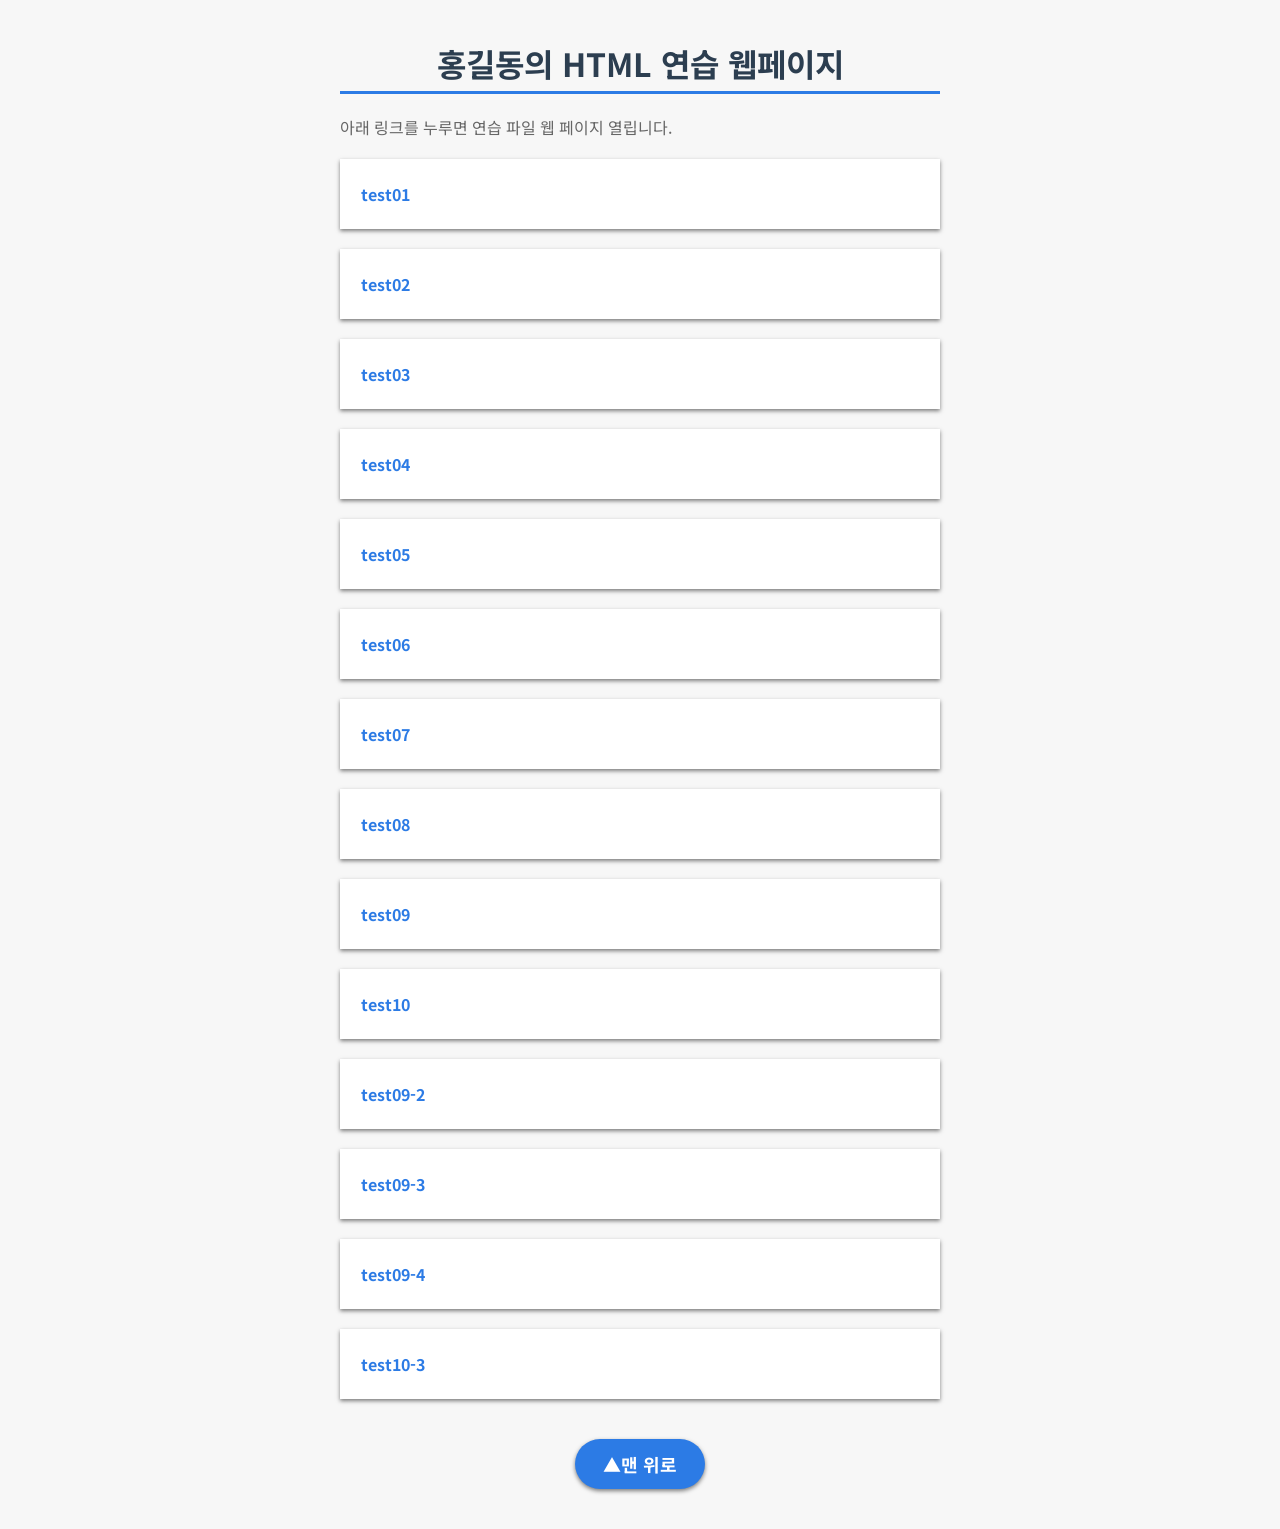
<file: index.html>
<!DOCTYPE html>
<html lang="ko">

<head>

<body id="top">
    <meta charset="UTF-8">
    <meta name="viewport" content="width=device-width, initial-scale=1.0">
    <title>웹 프로젝트 사이트</title>
    <link rel="stylesheet" href="css/style.css">

    </head>

    <body>
        <h1>홍길동의 HTML 연습 웹페이지</h1>
        <p>아래 링크를 누루면 연습 파일 웹 페이지 열립니다.</p>

        <ul>
            <li><a href="html/test01.html" target="_blank">test01</a></li>
            <li><a href="html/test02.html" target="_blank">test02</a></li>
            <li><a href="html/test03.html" target="_blank">test03</a></li>
            <li><a href="html/test04.html" target="_blank">test04</a></li>
            <li><a href="html/test05.html" target="_blank">test05</a></li>
            <li><a href="html/test06.html" target="_blank">test06</a></li>
            <li><a href="html/test07.html" target="_blank">test07</a></li>
            <li><a href="html/test08.html" target="_blank">test08</a></li>
            <li><a href="html/test09.html" target="_blank">test09</a></li>
            <li><a href="html/test10.html" target="_blank">test10</a></li>
            <li><a href="html/test09-2.html" target="_blank">test09-2</a></li>
            <li><a href="html/test09-3.html" target="_blank">test09-3</a></li>
            <li><a href="html/test09-4.html" target="_blank">test09-4</a></li>
            <li><a href="html/test10-3.html" target="_blank">test10-3</a></li>

        </ul>
        <p class="top-btn">
            <a href="#top">▲맨 위로</a>
        </p>
    </body>
</html>
</file>
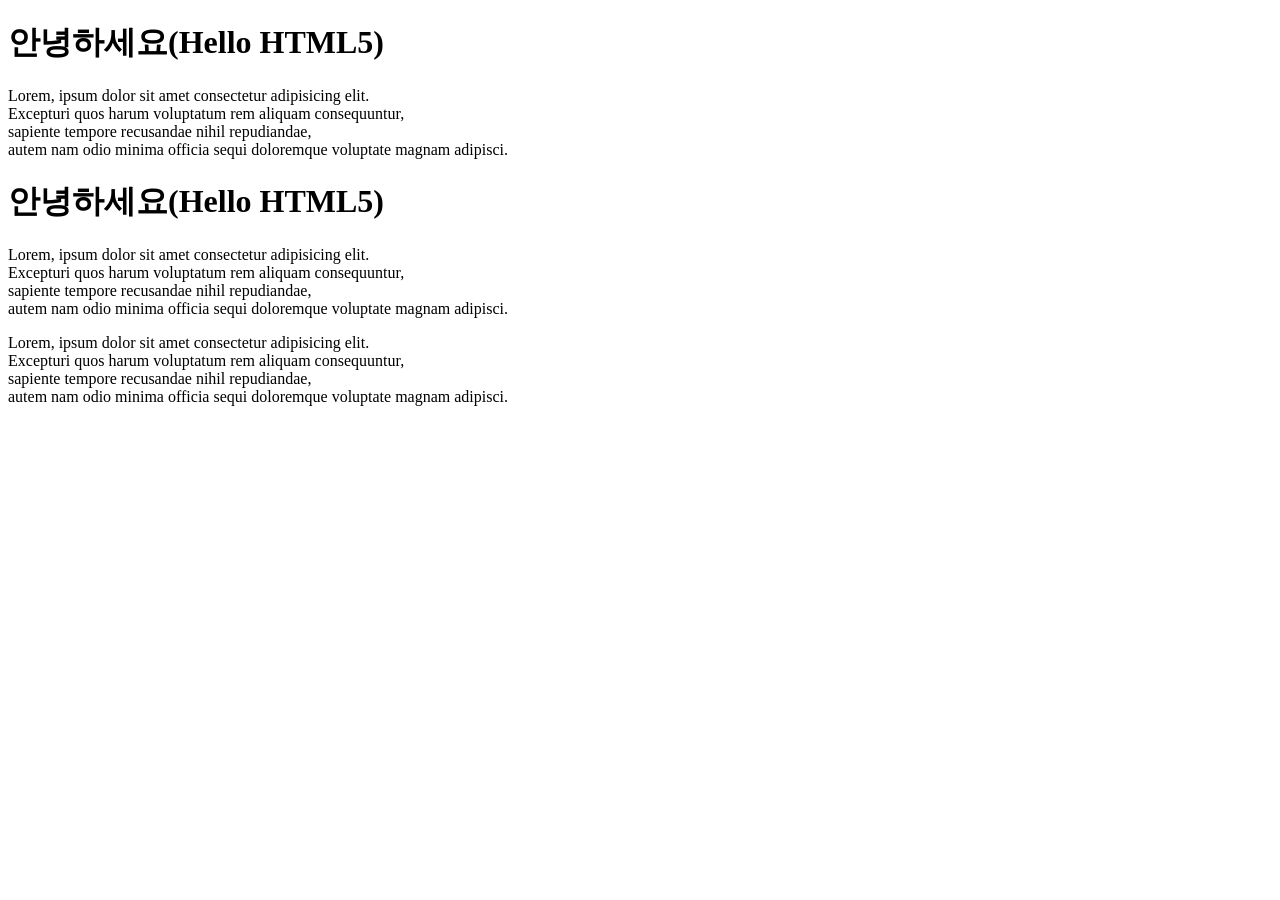
<file: html/test03.html>
<!DOCTYPE html>
<html lang="ko">
<head>
    <meta charset="UTF-8">
    <meta name="viewport" content="width=device-width, initial-scale=1.0">
    <title>Document</title>
</head>
<body>
  <h1>안녕하세요(Hello HTML5)</h1>
  <p>Lorem, ipsum dolor sit amet consectetur adipisicing elit.<br>
    Excepturi quos harum voluptatum rem aliquam consequuntur,<br>
    sapiente tempore recusandae nihil repudiandae,<br> 
    autem nam odio minima officia sequi doloremque voluptate magnam adipisci.</p>

</body>  
<h1>안녕하세요(Hello HTML5)</h1>
<p>Lorem, ipsum dolor sit amet consectetur adipisicing elit.<br>
    Excepturi quos harum voluptatum rem aliquam consequuntur,<br>
    sapiente tempore recusandae nihil repudiandae,<br> 
    autem nam odio minima officia sequi doloremque voluptate magnam adipisci.</p>
Lorem, ipsum dolor sit amet consectetur adipisicing elit.<br>
    Excepturi quos harum voluptatum rem aliquam consequuntur,<br>
    sapiente tempore recusandae nihil repudiandae,<br> 
    autem nam odio minima officia sequi doloremque voluptate magnam adipisci.</p>

</html>
</file>
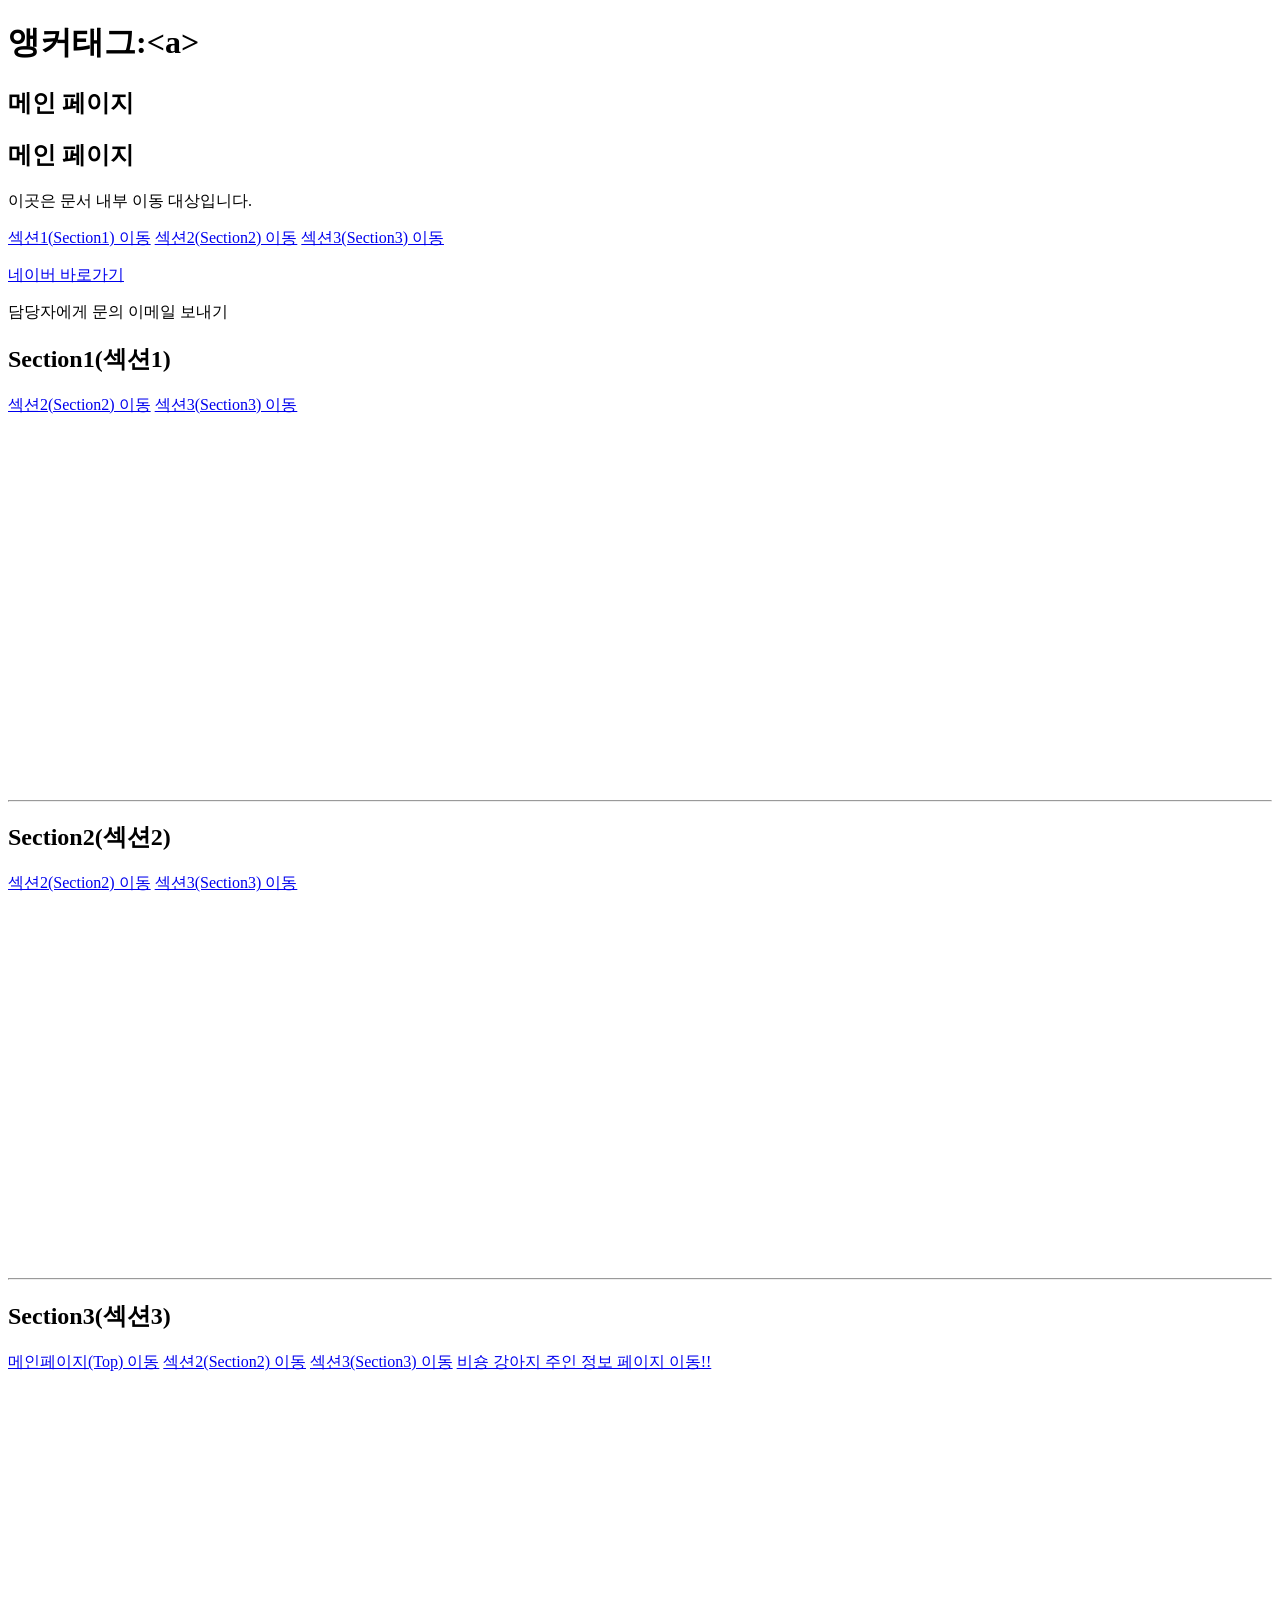
<file: html/test04.html>
<!DOCTYPE html>
<html lang="ko">
<head>
    <meta charset="UTF-8">
    <meta name="viewport" content="width=device-width, initial-scale=1.0">
    <title>앵커 태그 학습</title>


</head>
<body>
  <h1>앵커태그:&lt;a&gt</h1>
  <h2 id="main-page"> 메인 페이지</h2>
<h2>메인 페이지</h2>
<p>이곳은 문서 내부 이동 대상입니다.</p>
<P>
<a href="#section1">섹션1(Section1) 이동</a>
<a href="#section2">섹션2(Section2) 이동</a>
<a href="#section3">섹션3(Section3) 이동</a>

</P>

<!-- 외부 사이트 링크 -->
<p>
<a href="https://www.naver.com" target="_blank" rel="nooperner noreferrer" title="네이버 새창 열기">네이버 바로가기</a>
</p>

<!-- 이메일 보내기 -->
 <!-- "mailto: 학습자(여러분) 구글이메일 작성" -->
<P> 
    <a>담당자에게 문의 이메일 보내기</a>
</P>

<!-- 문서 내부로 이동하기 -->
 <!-- 반드시 id명을 적용해서 앵커테그 사용 -->
  <!-- <p id="별명">~~~</p> -->
 <h2 id="section1"> Section1(섹션1)</h2>
 <p>
<a href="#section2">섹션2(Section2) 이동</a>
<a href="#section3">섹션3(Section3) 이동</a>
 </p>
 
<br><br><br><br><br><br><br><br><br><br>
<br><br><br><br><br><br><br><br><br><br>
<hr>

<h2 id="section2"> Section2(섹션2)</h2>
 <p>
<a href="#section2">섹션2(Section2) 이동</a>
<a href="#section3">섹션3(Section3) 이동</a>
 </p>
 
<br><br><br><br><br><br><br><br><br><br>
<br><br><br><br><br><br><br><br><br><br>
<hr>
<h2 id="section3"> Section3(섹션3)</h2>
 <p>
    <a href="#main-page">메인페이지(Top) 이동</a>
<a href="#section2">섹션2(Section2) 이동</a>
<a href="#section3">섹션3(Section3) 이동</a>
<a href="/html/test04.html">비숑 강아지 주인 정보 페이지 이동!!</a>
 </p>
 
<br><br><br><br><br><br><br><br><br><br>
<br><br><br><br><br><br><br><br><br><br>
<hr>

<h2>

</h2>
<p>
<a></a>
<a></a>
 </p>
 
<br><br><br><br><br><br><br><br><br><br>
<br><br><br><br><br><br><br><br><br><br>
<hr>
</body>
</html>
</file>
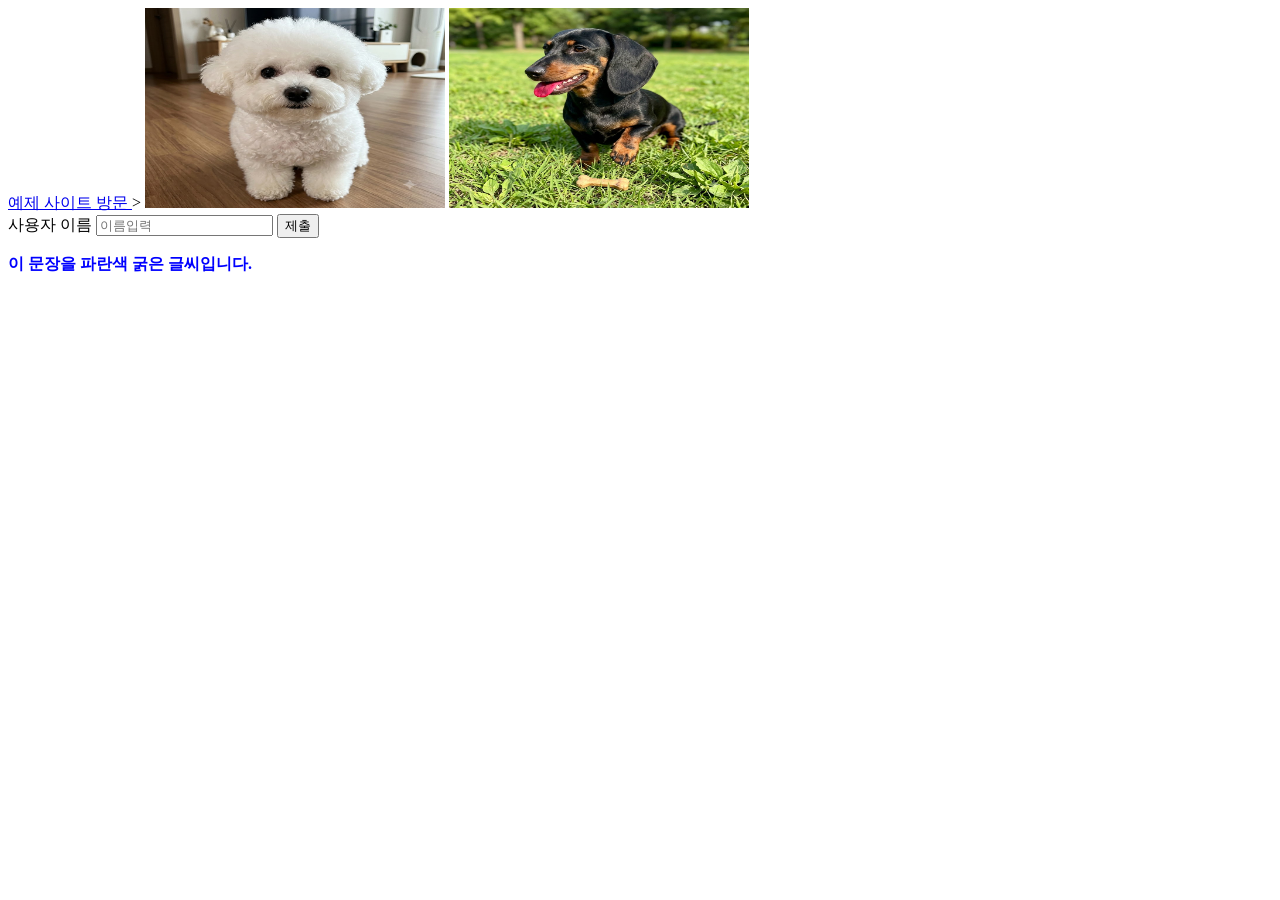
<file: html/test06.html>
<!DOCTYPE html>
<html lang="ko">
<head>
    <meta charset="UTF-8">
    <meta name="viewport" content="width=device-width, initial-scale=1.0">
    <title>앵커링크연습 a태그</title>
</head>
<body>
    <!--링크(a 태그)에 속성 적용-->
   <a href="https://www.naver.com" target="_blank title=네이버로이동!"> 예제 사이트 방문 </a> 
   <!--이미지(img 태그)에 속성 적용-->>
   <img src="/img/강아지1.jpg" alt="하얀색 비숑 강아지" width="300" height="200">
  <img src="/img/강아지2.jpg" alt="닥스훈트" width="300" height="200">
  
<!--입력 폼(input 태그)에 속성 적용-->
<form action="submit.php" method="get">
    <label for="username">사용자 이름</label>
    <input type="text" id="username" name="username" placeholder="이름입력" required="required">
    <input type="submit" value="제출">
    </form>

    <!--단락(p 테그)에 속성 적용-->
    <p style="color: blue; font-weight: bold;">이 문장을 파란색 굵은 글씨입니다.</p>
</body>
</html>
</file>
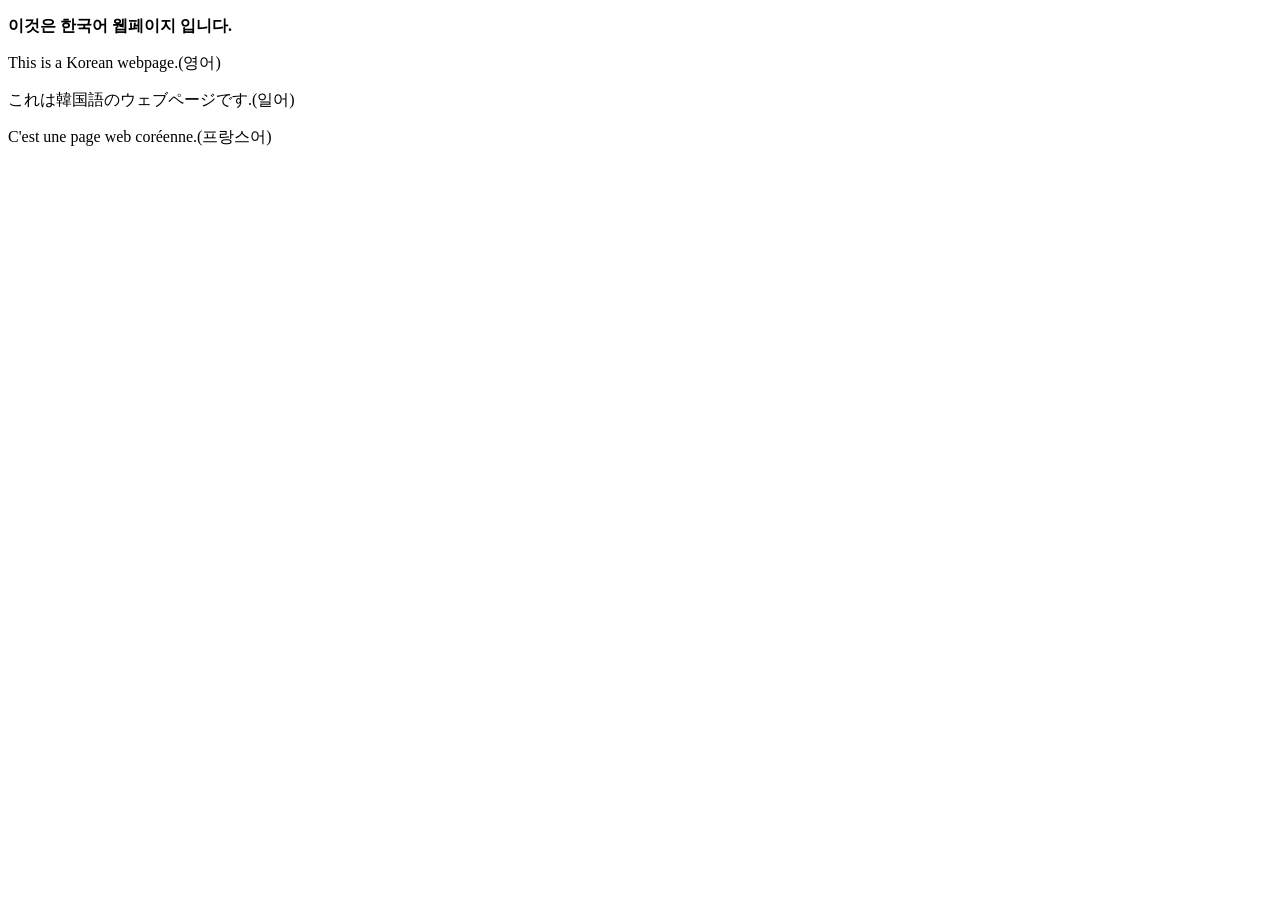
<file: html/test07.html>
<!DOCTYPE html>
<html lang="ko">

<head>
    <meta charset="UTF-8">
    <meta name="viewport" content="width=device-width, initial-scale=1.0">
    <title>다국어 웹사이트 연습</title>
</head>

<body>

     <p lang="ko"><strong>이것은 한국어 웹페이지 입니다.</strong></p>

      <p lang="en">This is a Korean webpage.(영어)</p> 
      <p lang="jp">これは韓国語のウェブページです.(일어)</p>
      <p lang="fr">C'est une page web coréenne.(프랑스어)</p>

</body>

</html>
</file>
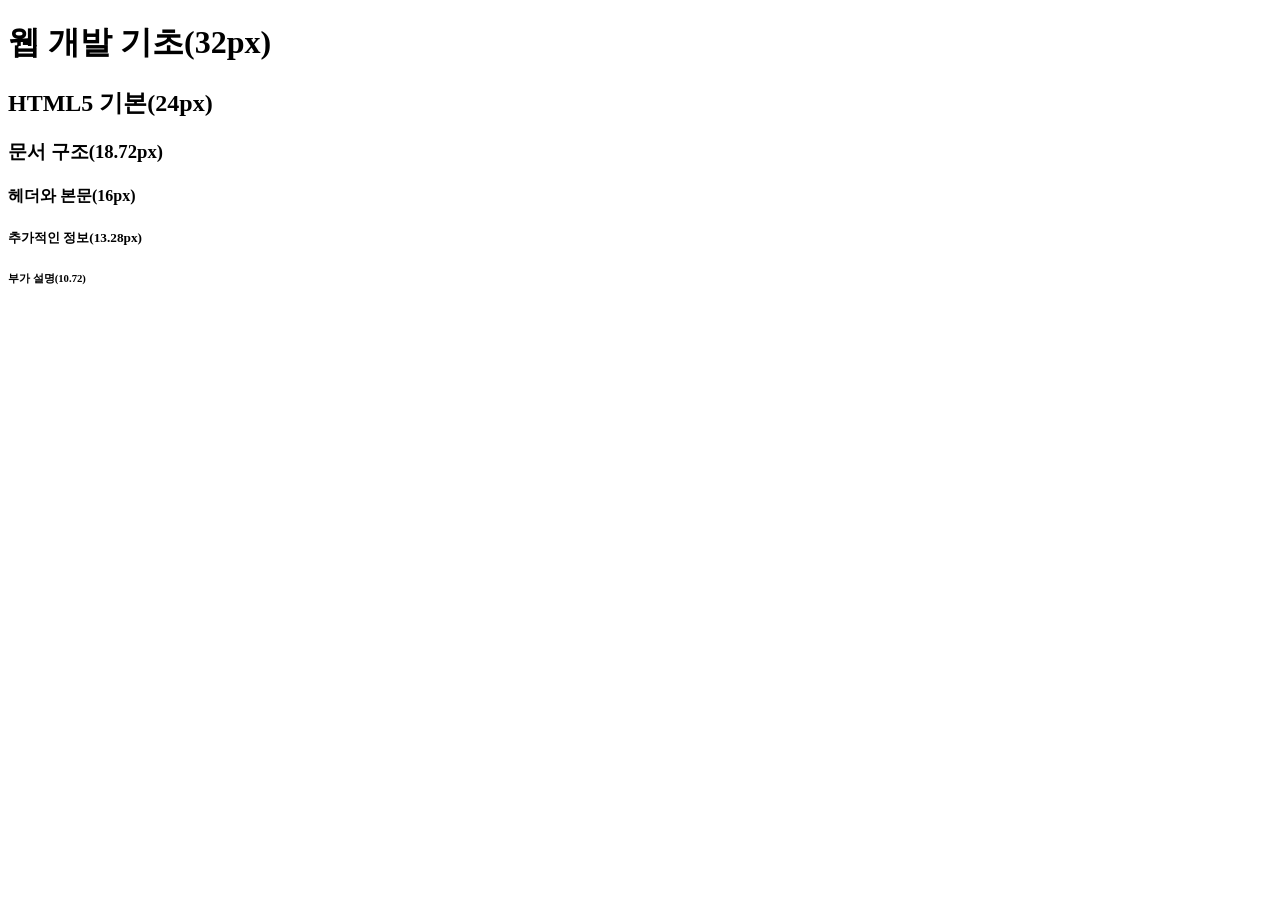
<file: html/test08.html>
<!DOCTYPE html>
<html lang="ko">

<head>
    <meta charset="UTF-8">
    <meta name="viewport" content="width=device-width, initial-scale=1.0">
    <title>Document</title>
</head>

<body>
    <h1>웹 개발 기초(32px)</h1>
    <h2>HTML5 기본(24px)</h2>
    <h3>문서 구조(18.72px)</h3>
    <h4>헤더와 본문(16px)</h4>
    <h5>추가적인 정보(13.28px)</h5>
    <h6>부가 설명(10.72)</h6>

</body>

</html>
</file>
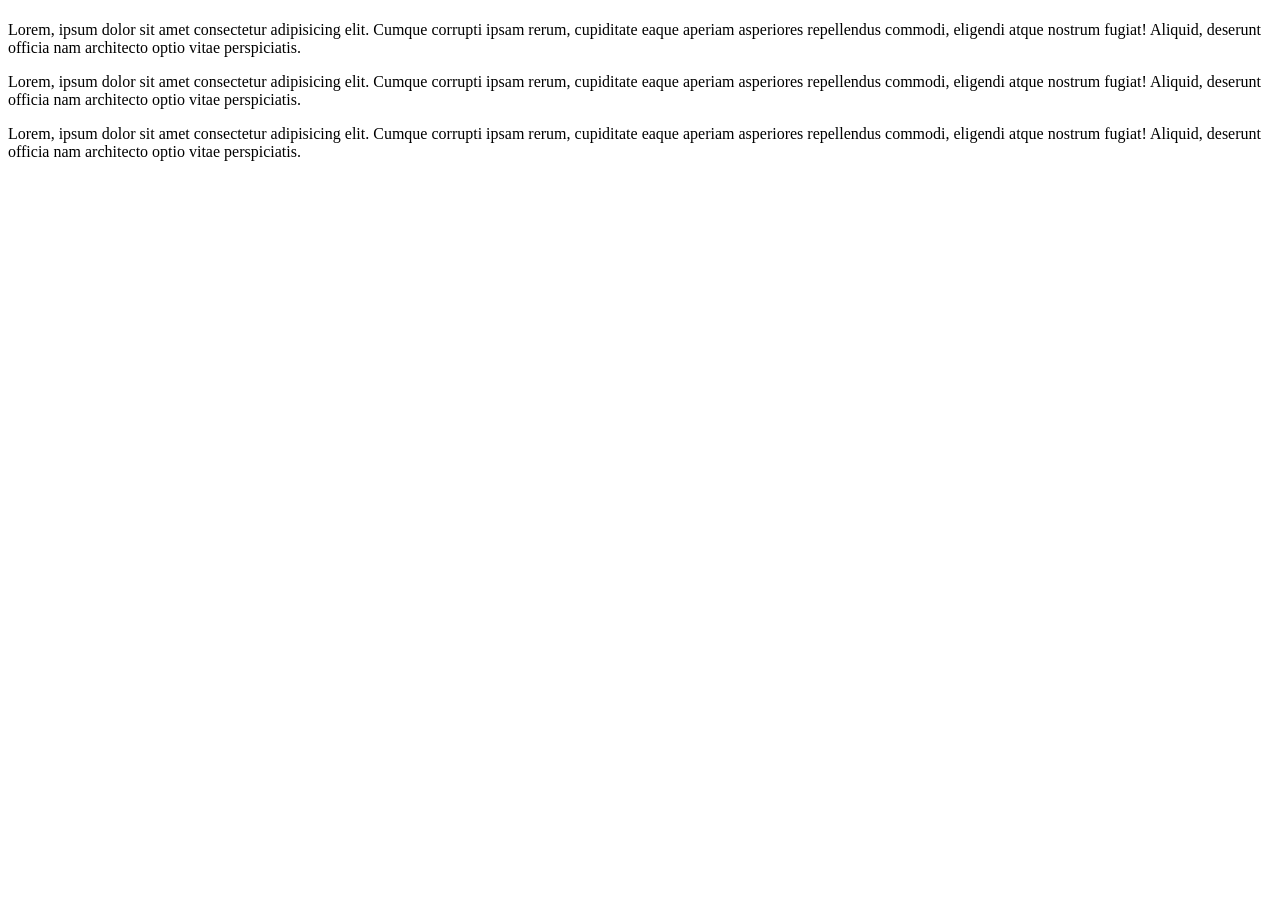
<file: html/test09-2.html>
<!DOCTYPE html>
<html lang="ko">
<head>
<meta charset="UTF-8">
<meta name="viewport" content="width=device-width, initial-scale=1.0">
<title>Lorem Ispum 연습</title>    
</head>
<body>
<h1></h1>
<div class="news-colums">
<p>Lorem, ipsum dolor sit amet consectetur adipisicing elit. Cumque corrupti 
ipsam rerum,
cupiditate eaque aperiam asperiores repellendus commodi, eligendi atque nostrum
fugiat! Aliquid, deserunt officia nam architecto optio vitae perspiciatis.</p>

<p>Lorem, ipsum dolor sit amet consectetur adipisicing elit. Cumque corrupti 
ipsam rerum,
cupiditate eaque aperiam asperiores repellendus commodi, eligendi atque 
nostrum
fugiat! Aliquid, deserunt officia nam architecto optio vitae perspiciatis.</p>

<p>Lorem, ipsum dolor sit amet consectetur adipisicing elit. Cumque corrupti 
ipsam rerum,
cupiditate eaque aperiam asperiores repellendus commodi, eligendi atque 
nostrum
fugiat! Aliquid, deserunt officia nam architecto optio vitae perspiciatis.</p>

</div>
</body>
</html
</file>
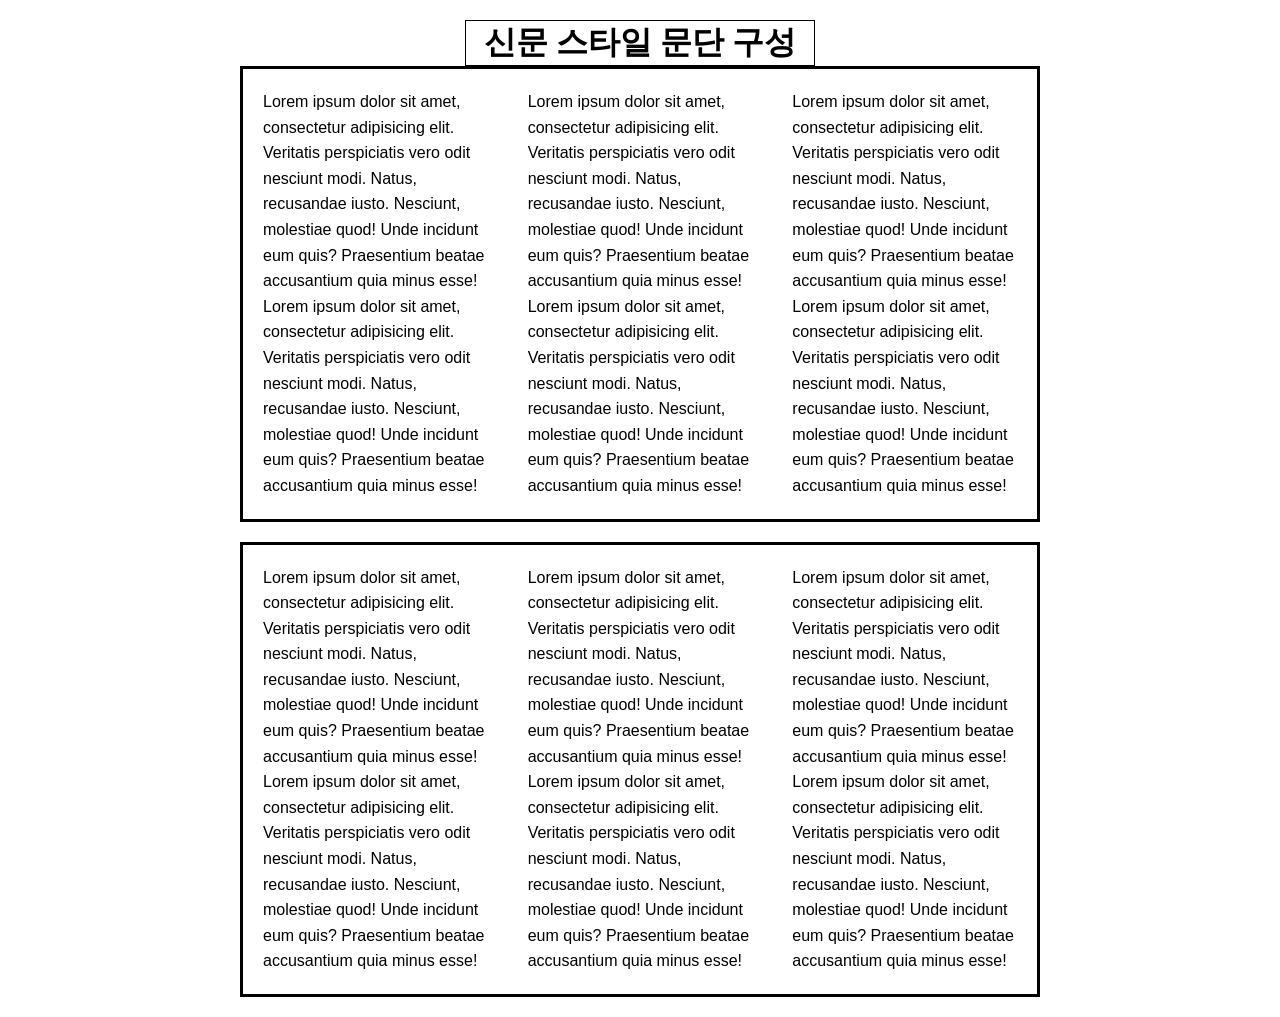
<file: html/test09-3.html>
<!DOCTYPE html>
<html lang="ko">

<head>
    <meta charset="UTF-8">
    <meta name="viewport" content="width=device-width, initial-scale=1.0">
    <title>Lorem ipsum연습</title>
    <style>
        /*웹문서 초기값: DOM(Document Object Modeling)에 기본 값(margin) 등
        간격을 0px로 세팅하는 값이다.*/
        * {
            margin: 0px;
            padding: 0px;
            box-sizing: border-box;
        }

        body {
            /* border: 1px solid red; */
            padding: 20px;
        }

        div.news-colums1 {
            column-count: 3;
            column-gap: 40px;
            font-family: sans-serif;
            line-height: 1.6;

            width: 800px;
            border: 3px solid black;
            padding: 20px;
            margin: 0px auto;
        }

        div.news-colums2 {
            column-count: 3;
            column-gap: 40px;
            font-family: sans-serif;
            line-height: 1.6;

            width: 800px;
            border: 3px solid black;
            padding: 20px;
            margin: 0px auto;

            margin-top: 20px;
        }

        h1.news-title1 {
            border: 1px solid black;
            width: 350px;
            margin: 0px auto;
            text-align: center;
        }
    </style>
</head>

<body>
    <!--주석문-->
    <h1 class="news-title1">신문 스타일 문단 구성</h1>
    <div class="news-colums1">
        <p>Lorem ipsum dolor sit amet, consectetur adipisicing elit. Veritatis perspiciatis vero odit nesciunt modi.
            Natus, recusandae iusto. Nesciunt, molestiae quod! Unde incidunt eum quis? Praesentium beatae accusantium
            quia minus esse!</p>
        <p>Lorem ipsum dolor sit amet, consectetur adipisicing elit. Veritatis perspiciatis vero odit nesciunt modi.
            Natus, recusandae iusto. Nesciunt, molestiae quod! Unde incidunt eum quis? Praesentium beatae accusantium
            quia minus esse!</p>
        <p>Lorem ipsum dolor sit amet, consectetur adipisicing elit. Veritatis perspiciatis vero odit nesciunt modi.
            Natus, recusandae iusto. Nesciunt, molestiae quod! Unde incidunt eum quis? Praesentium beatae accusantium
            quia minus esse!</p>
        <p>Lorem ipsum dolor sit amet, consectetur adipisicing elit. Veritatis perspiciatis vero odit nesciunt modi.
            Natus, recusandae iusto. Nesciunt, molestiae quod! Unde incidunt eum quis? Praesentium beatae accusantium
            quia minus esse!</p>
        <p>Lorem ipsum dolor sit amet, consectetur adipisicing elit. Veritatis perspiciatis vero odit nesciunt modi.
            Natus, recusandae iusto. Nesciunt, molestiae quod! Unde incidunt eum quis? Praesentium beatae accusantium
            quia minus esse!</p>
        <p>Lorem ipsum dolor sit amet, consectetur adipisicing elit. Veritatis perspiciatis vero odit nesciunt modi.
            Natus, recusandae iusto. Nesciunt, molestiae quod! Unde incidunt eum quis? Praesentium beatae accusantium
            quia minus esse!</p>
    </div>
    <div class="news-colums2">
        <p>Lorem ipsum dolor sit amet, consectetur adipisicing elit. Veritatis perspiciatis vero odit nesciunt modi.
            Natus, recusandae iusto. Nesciunt, molestiae quod! Unde incidunt eum quis? Praesentium beatae accusantium
            quia minus esse!</p>
        <p>Lorem ipsum dolor sit amet, consectetur adipisicing elit. Veritatis perspiciatis vero odit nesciunt modi.
            Natus, recusandae iusto. Nesciunt, molestiae quod! Unde incidunt eum quis? Praesentium beatae accusantium
            quia minus esse!</p>
        <p>Lorem ipsum dolor sit amet, consectetur adipisicing elit. Veritatis perspiciatis vero odit nesciunt modi.
            Natus, recusandae iusto. Nesciunt, molestiae quod! Unde incidunt eum quis? Praesentium beatae accusantium
            quia minus esse!</p>
        <p>Lorem ipsum dolor sit amet, consectetur adipisicing elit. Veritatis perspiciatis vero odit nesciunt modi.
            Natus, recusandae iusto. Nesciunt, molestiae quod! Unde incidunt eum quis? Praesentium beatae accusantium
            quia minus esse!</p>
        <p>Lorem ipsum dolor sit amet, consectetur adipisicing elit. Veritatis perspiciatis vero odit nesciunt modi.
            Natus, recusandae iusto. Nesciunt, molestiae quod! Unde incidunt eum quis? Praesentium beatae accusantium
            quia minus esse!</p>
        <p>Lorem ipsum dolor sit amet, consectetur adipisicing elit. Veritatis perspiciatis vero odit nesciunt modi.
            Natus, recusandae iusto. Nesciunt, molestiae quod! Unde incidunt eum quis? Praesentium beatae accusantium
            quia minus esse!</p>
    </div>
</body>

</html>
</file>
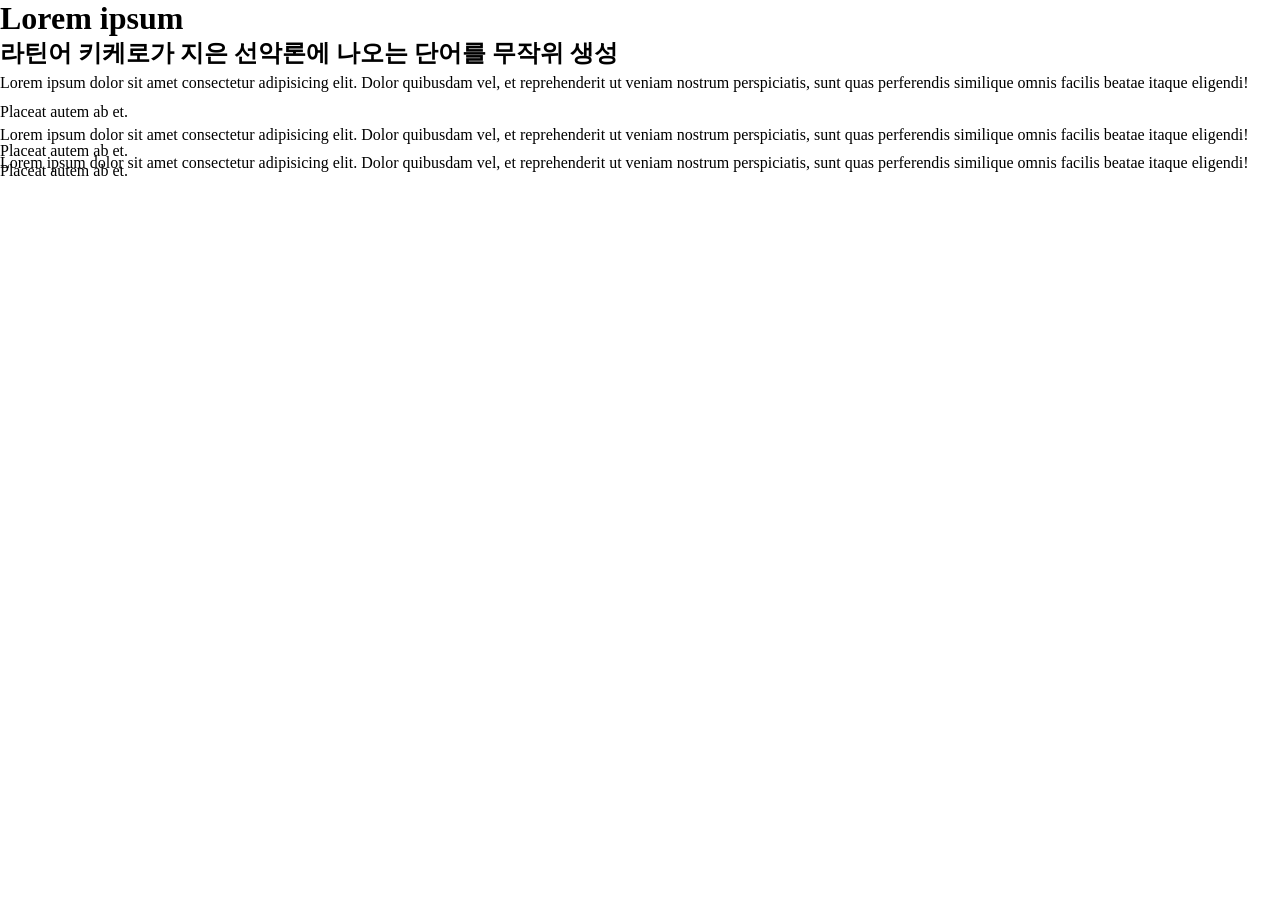
<file: html/test09-4.html>
<!DOCTYPE html>
<html lang="ko">

<head>
    <meta charset="UTF-8">
    <meta name="viewport" content="width=device-width, initial-scale=1.0">
    <title>HTML TEXT Basic Page</title>

    <style>
        * {
            margin: 0px;
            padding: 0px;
            box-sizing: border-box;
        }

        p.p1 {
            line-height: 1.8;
        }

        p.p2 {
            line-height: 1;
        }

        p.p3 {
            line-height: 0.5;
        }
    </style>

</head>

<body>
    <h1>Lorem ipsum</h1>
    <h2>라틴어 키케로가 지은 선악론에 나오는 단어를 무작위 생성</h2>
    <p class="p1">Lorem ipsum dolor sit amet consectetur adipisicing elit. Dolor quibusdam vel, et reprehenderit ut
        veniam
        nostrum perspiciatis, sunt quas perferendis similique omnis facilis beatae itaque eligendi!
        Placeat autem ab et.</p>

    <p class="p2">Lorem ipsum dolor sit amet consectetur adipisicing elit. Dolor quibusdam vel, et reprehenderit ut
        veniam
        nostrum perspiciatis, sunt quas perferendis similique omnis facilis beatae itaque eligendi!
        Placeat autem ab et.</p>

    <p class="p3">Lorem ipsum dolor sit amet consectetur adipisicing elit. Dolor quibusdam vel, et reprehenderit ut
        veniam
        nostrum perspiciatis, sunt quas perferendis similique omnis facilis beatae itaque eligendi!
        Placeat autem ab et.</p>


</body>

</html>
</file>
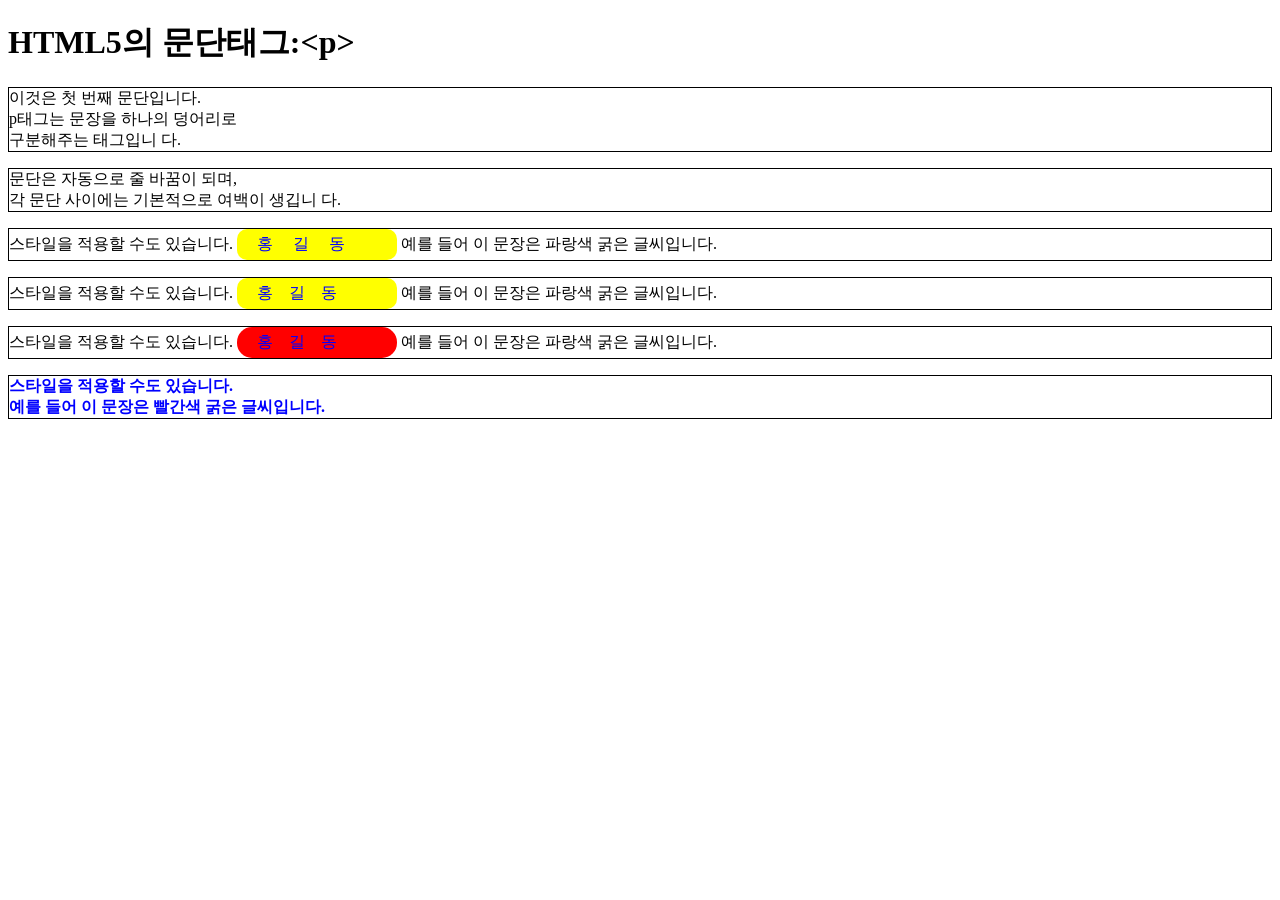
<file: html/test09.html>
<!DOCTYPE html>
<html lang="ko">

<head>
    <meta charset="UTF-8">
    <meta name="viewport" content="width=device-width, initial-scale=1.0">
    <title>p태그 학습</title>
    <style>
    
        p {

            border: 1px solid black;

        }

        .r_name {
            background-color: yellow;
            color: blue;
            padding: 5px 20px;
            display: inline-block;
            width: 120px;
            border-radius: 10px;
        }

        .r_name:hover {
            background-color: black;
            color: white;
            cursor: pointer;
            box-shadow: 5px 5px 8px rgba(0, 0, 0, 0, 5);
            padding: 5px 20px;
            display: inline-block;
            width: 120px;
            border-radius: 10px;
        }

        .r_name1:hover {

            color: red;
            cursor: pointer;
            box-shadow: 5px 5px 8px rgba(0, 0, 0, 0, 5);
            padding: 5px 20px;

        }

        .r_name2 {
            background-color: red;
            color: blue;
            padding: 5px 20px;
            display: inline-block;
            width: 120px;
            border-radius: 15px;
            white-space: pre;
        }

        .r_name2:hover {
            background-color: black;
            color: white;
            cursor: pointer;
            box-shadow: 5px 5px 8px rgba(0, 0, 0, 0, 5);
            padding: 5px 20px;
            display: inline-block;
            width: 120px;
            border-radius: 10px;
        }
    </style>

<body>
    <h1>HTML5의 문단태그:&lt;p&gt;</h1>
    <p>이것은 첫 번째 문단입니다.<br>
        p태그는 문장을 하나의 덩어리로 <br>
        구분해주는 태그입니
        다.</p>
    <p>문단은 자동으로 줄 바꿈이 되며,<br>
        각 문단 사이에는 기본적으로 여백이 생깁니
        다.</p>

    <p>스타일을 적용할 수도 있습니다. <span class="r_name">홍&nbsp;&nbsp;&nbsp;&nbsp;&nbsp;길&nbsp;&nbsp;&nbsp;&nbsp;&nbsp;동</span>
        예를 들어 이 문장은 파랑색 굵은 글씨입니다.</p>

    <p>스타일을 적용할 수도 있습니다. <span class="r_name">홍&ensp;&ensp;길&ensp;&ensp;동</span>
        예를 들어 이 문장은 파랑색 굵은 글씨입니다.</p>

    <p>스타일을 적용할 수도 있습니다. <span class="r_name2">홍    길    동</span>
        예를 들어 이 문장은 파랑색 굵은 글씨입니다.</p>


    <p style="color: blue; font-weight: bold;">스타일을 적용할 수도 있습니다.<br>
        예를 들어 이
        문장은 <span class="r_name1">빨간색</span> 굵은 글씨입니다.</p>
</body>

</html
</file>
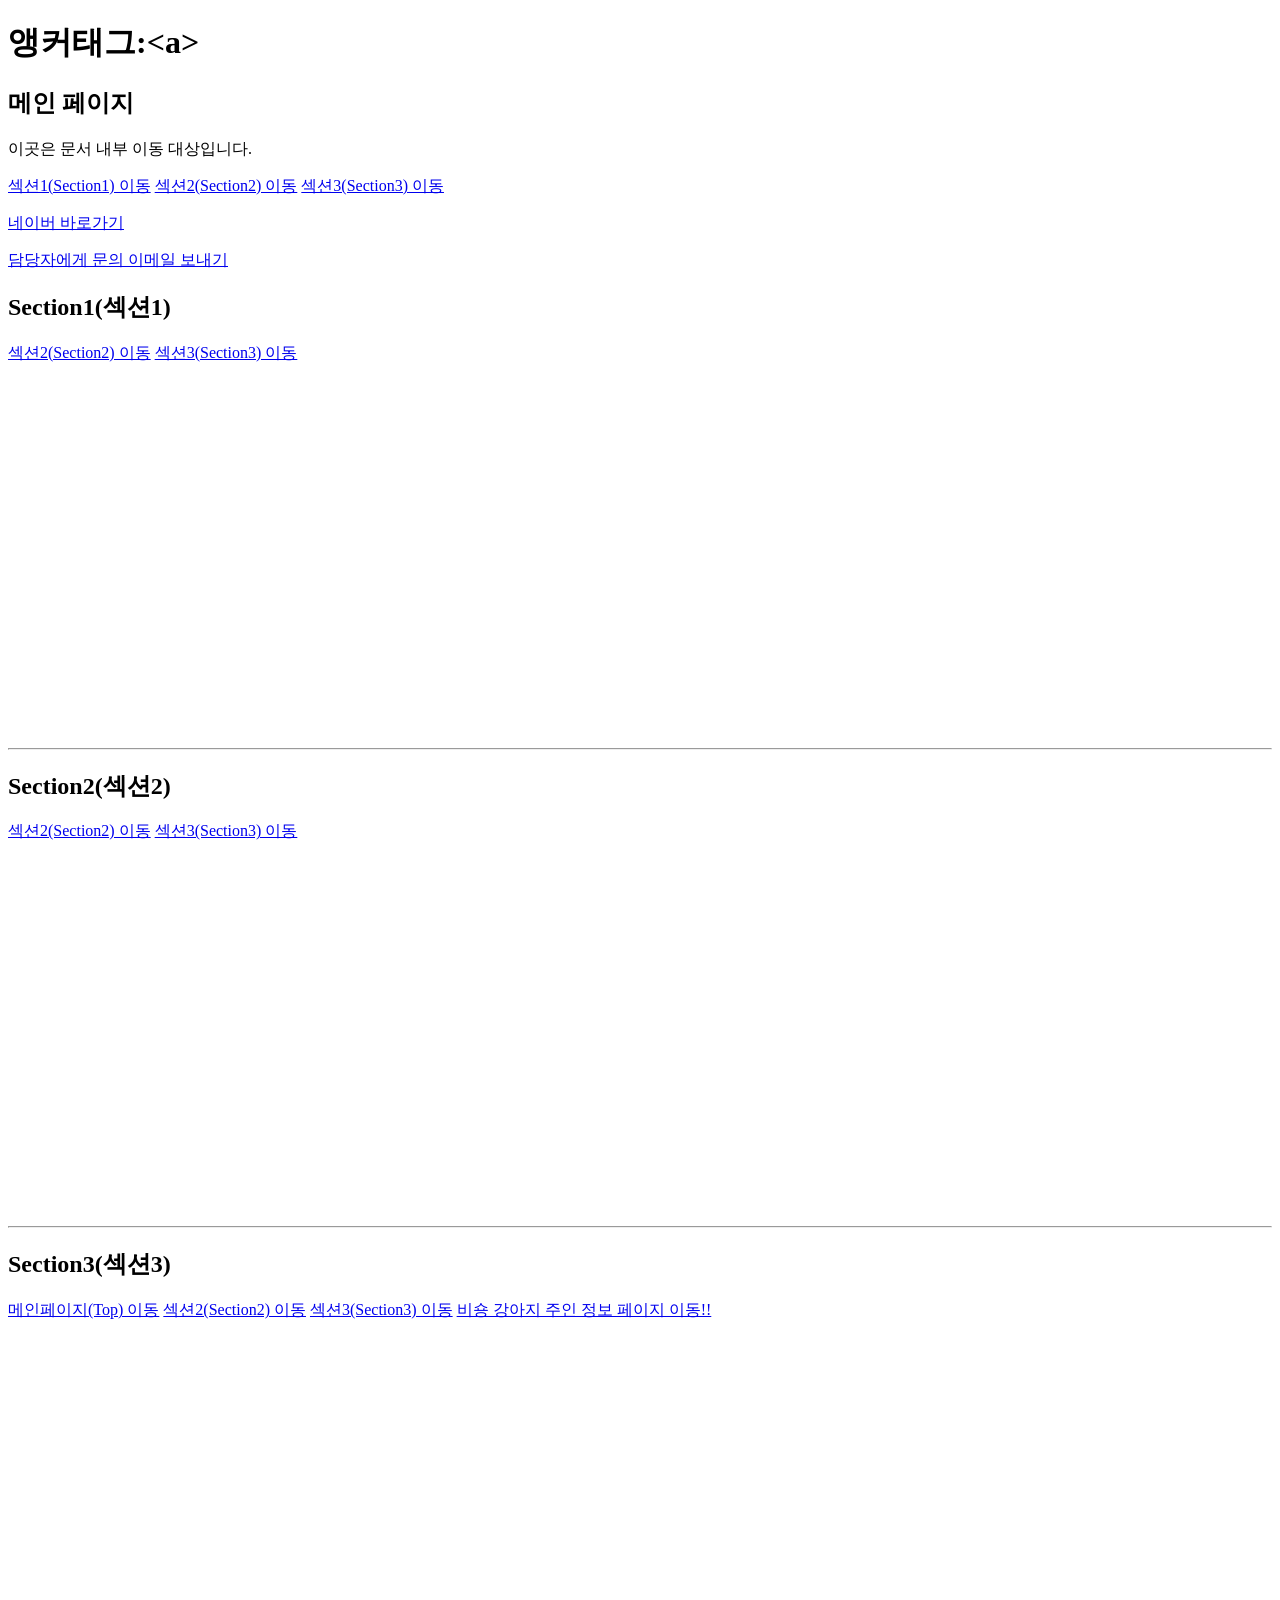
<file: html/test10.html>
<!DOCTYPE html>
<html lang="ko">
<head>
    <meta charset="UTF-8">
    <meta name="viewport" content="width=device-width, initial-scale=1.0">
    <title>앵커 태그 학습</title>


</head>
<body>
  <h1>앵커태그:&lt;a&gt</h1>
  <h2 id="main-page"> 메인 페이지</h2>

<p>이곳은 문서 내부 이동 대상입니다.</p>
<P>
<a href="#section1">섹션1(Section1) 이동</a>
<a href="#section2">섹션2(Section2) 이동</a>
<a href="#section3">섹션3(Section3) 이동</a>

</P>

<!-- 외부 사이트 링크 -->
<p>
<a href="https://www.naver.com" target="_blank" rel="nooperner noreferrer" title="네이버 새창 열기">네이버 바로가기</a>
</p>

<!-- 이메일 보내기 -->
 <!-- "mailto: 학습자(여러분) 구글이메일 작성" -->
<P> 
    <a href="https://mail.yabogopa@gmail.com" title="담당자이메일전송!">담당자에게 문의 이메일 보내기</a>
   
</P>

<!-- 문서 내부로 이동하기 -->
 <!-- 반드시 id명을 적용해서 앵커테그 사용 -->
  <!-- <p id="별명">~~~</p> -->
 <h2 id="section1"> Section1(섹션1)</h2>
 <p>
<a href="#section2">섹션2(Section2) 이동</a>
<a href="#section3">섹션3(Section3) 이동</a>
 </p>
 
<br><br><br><br><br><br><br><br><br><br>
<br><br><br><br><br><br><br><br><br><br>
<hr>

<h2 id="section2"> Section2(섹션2)</h2>
 <p>
<a href="#section2">섹션2(Section2) 이동</a>
<a href="#section3">섹션3(Section3) 이동</a>
 </p>
 
<br><br><br><br><br><br><br><br><br><br>
<br><br><br><br><br><br><br><br><br><br>
<hr>
<h2 id="section3"> Section3(섹션3)</h2>
 <p>
    <a href="#main-page">메인페이지(Top) 이동</a>
<a href="#section2">섹션2(Section2) 이동</a>
<a href="#section3">섹션3(Section3) 이동</a>
<a href="/html/test04.html">비숑 강아지 주인 정보 페이지 이동!!</a>
 </p>
 
<br><br><br><br><br><br><br><br><br><br>
<br><br><br><br><br><br><br><br><br><br>
<hr>

<h2>

</h2>
<p>
<a></a>
<a></a>
 </p>
 
<br><br><br><br><br><br><br><br><br><br>
<br><br><br><br><br><br><br><br><br><br>
<hr>
</body>
</html>
</file>
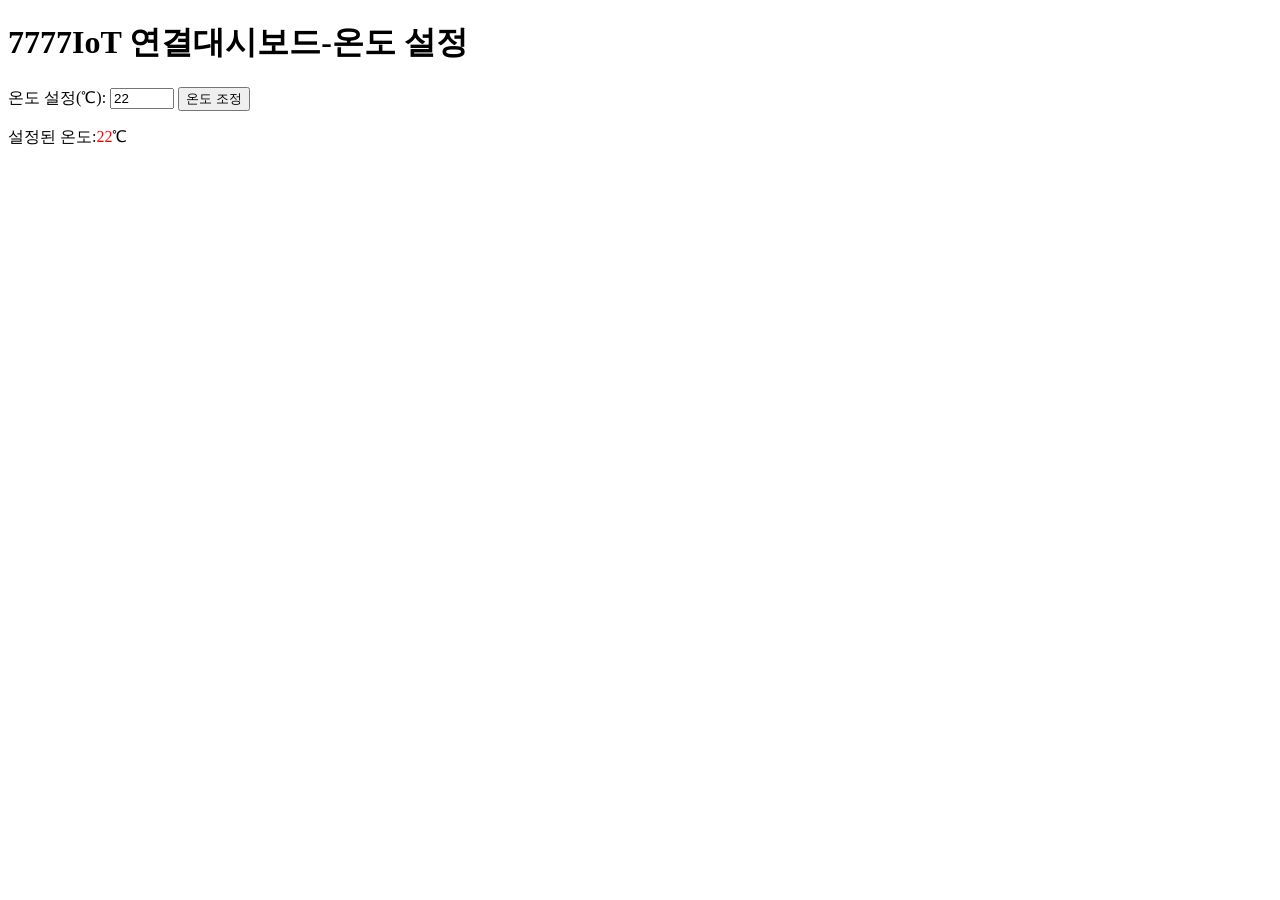
<file: html/text02.html>
<!DOCTYPE html>
<html lang="ko">
<head>
	<meta charset="UTF-8">
	<meta name="viewport" content="width=device-width, initial-scale=1.0">
	<title>IoT 연결대시보드</title>
</head>

<body>
	<h1>7777IoT 연결대시보드-온도 설정</h1>

	<label for="temperature">온도 설정(℃):</label>
	<input type="number" id="temperature" min="16" max="30" step="0.1" value="22">
	<button onclick="온도설정()">온도 조정</button>
	<p>설정된 온도:<span id="currentTemp" style="color:red;">22</span>℃</p>

	<script>
		 function 온도설정() {
           	 var temp = document.getElementById('temperature').value;
           	 document.getElementById('currentTemp').textContent = temp;
           	 alert("온도 " + temp + "°C로 설정되었습니다.");
      		  }
	</script>
</body>
</html>
</file>
<file: css/style.css>
@charset "UTF-8";
@import url('https://fonts.googleapis.com/css2?family=Noto+Sans+KR:wght@100..900&display=swap');
html {
            scroll-behavior: smooth;
        }

        body {
            font-family: "Noto Sans KR", sans-serif;
            max-width: 600px;
            margin: 40px auto;
            padding: 0 16px;
            background-color: #f7f7f7;
        }

        h1 {
            color: #2c3e50;
            border-bottom: 3px solid #2c7be5;
            padding-bottom: 5px;
            text-align: center;
        }

        p {
            color: #666666;

        }

        ul {
            list-style: none;
            padding: 0;
        }

        li {
            margin: 20px 0;
        }

        /*목차 카드 링크 스타일 적용하기*/
        a {
            border: 1px solid black;
            display: block;
            padding: 22px 20px;
            background-color: white;
            color: #2c7be5;
            text-decoration: none;
            font-weight: bold;
            border: 1px solid white;
            box-shadow: 0 2px 4px rgba(0, 0, 0, 0.5);
            transition: all 0.3s;
        }

        a:hover {
            cursor: pointer;
            background-color: #2c3e50;
            color: white;
            border-color: #2c3e50;
            padding-left: 30px;

        }

        /*페이지 맨 위로 가기 top-btn 스타일 적용*/
        p.top-btn {
            text-align: center;
            margin-top: 40px;
        }

        p.top-btn a {
            display: inline-block;
            padding: 12px 28px;
            font-size: 18px;
            background-color: #2c7be5;
            color: white;
            border: none;
            border-radius: 30px;
        }

        p.top-btn a:hover {
            background-color: #2c3e50;
            padding-left: 22px;
        }
</file>
